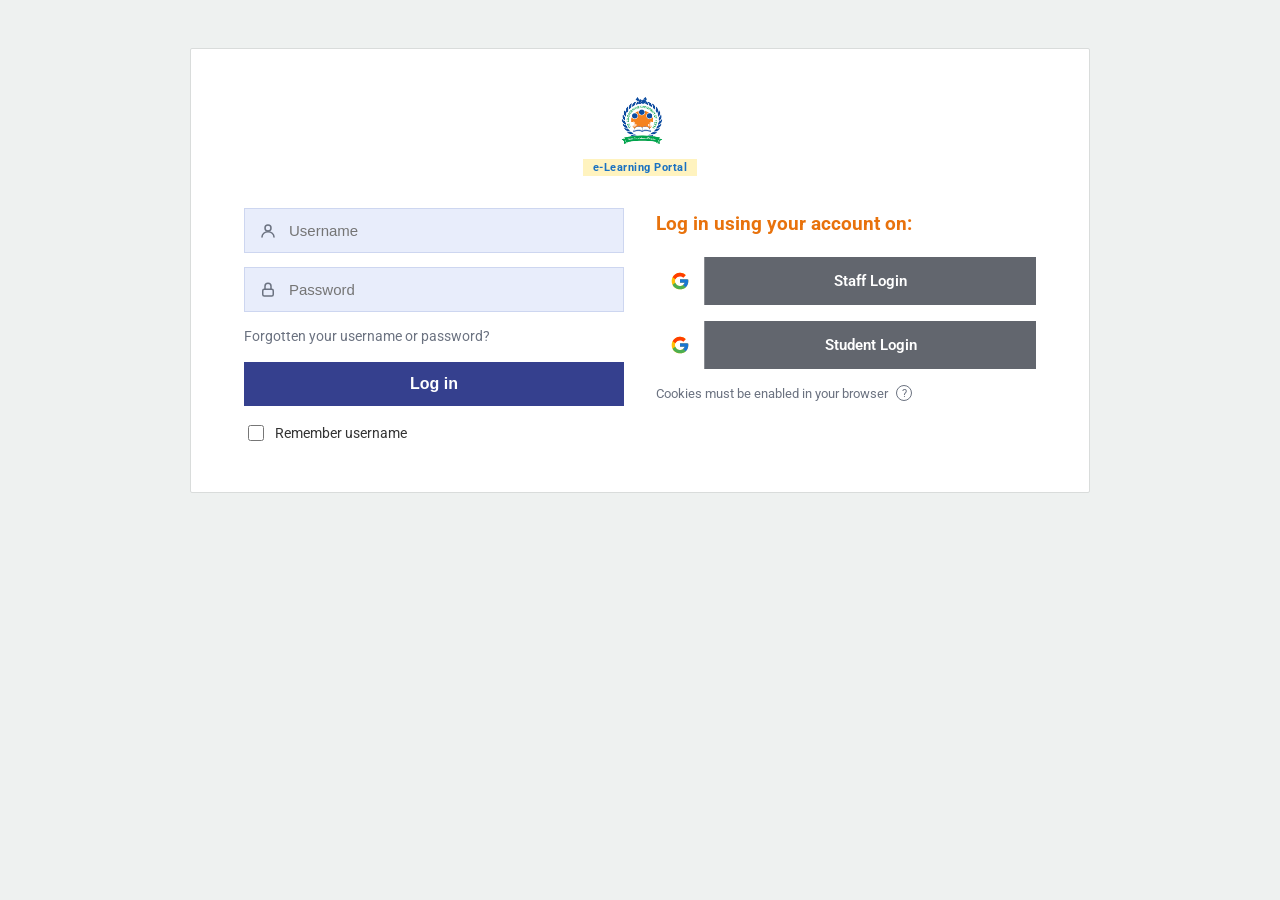
<file: cuk/index.html>
<!DOCTYPE html>
<html lang="en">
<head>
<meta charset="UTF-8">
<meta name="viewport" content="width=device-width, initial-scale=1.0">
<title>E-MASOMO: Log in to the site</title>
<link rel="shortcut icon" href="https://emasomo.cuk.ac.ke/theme/image.php/impression_boost/theme/1771514939/favicon"/>
<link href="https://fonts.googleapis.com/icon?family=Material+Icons" rel="stylesheet"/>
<link href="https://fonts.googleapis.com/css?family=Roboto:300,400,500,700&amp;subset=latin-ext" rel="stylesheet">
<link href="https://fonts.googleapis.com/css?family=Roboto+Slab:400,700&amp;subset=latin-ext" rel="stylesheet">
<link rel="stylesheet" href="style.css">
</head>
<body>

  <main class="login-card">

    <div class="logo-wrap">
      <div class="logo-badge" aria-hidden="true">
        <img src="images/download.png" alt="The Cooperative University of Kenya logo" width="56" height="56">
      </div>
      <div class="logo-caption">e-Learning Portal</div>
    </div>

    <div class="login-panels">

      <section class="panel panel-form" aria-label="Login form">
        <form action="#" method="post" autocomplete="off">

          <label class="field">
            <span class="field-icon" aria-hidden="true">
              <svg width="18" height="18" viewBox="0 0 24 24" fill="none">
                <circle cx="12" cy="8" r="4" stroke="currentColor" stroke-width="2"/>
                <path d="M4 20c0-4 3.6-7 8-7s8 3 8 7" stroke="currentColor" stroke-width="2" stroke-linecap="round"/>
              </svg>
            </span>
            <input type="text" name="username" placeholder="Username" autocomplete="off" autocorrect="off" autocapitalize="off" spellcheck="false">
          </label>

          <label class="field">
            <span class="field-icon" aria-hidden="true">
              <svg width="18" height="18" viewBox="0 0 24 24" fill="none">
                <rect x="5" y="11" width="14" height="9" rx="2" stroke="currentColor" stroke-width="2"/>
                <path d="M8 11V7a4 4 0 0 1 8 0v4" stroke="currentColor" stroke-width="2"/>
              </svg>
            </span>
            <input type="password" name="password" placeholder="Password" autocomplete="new-password">
          </label>

          <a href="#" class="forgot-link">Forgotten your username or password?</a>

          <button type="submit" class="btn-login">Log in</button>

          <label class="remember">
            <input type="checkbox" name="remember">
            <span>Remember username</span>
          </label>

        </form>
      </section>

      <section class="panel panel-oauth" aria-label="Login with a provider">
        <h2 class="oauth-title">Log in using your account on:</h2>

        <a href="staff.html" class="btn-oauth">
          <span class="g-icon" aria-hidden="true">
            <svg width="20" height="20" viewBox="0 0 48 48">
              <path fill="#FFC107" d="M43.6 20.5H42V20H24v8h11.3C33.7 32.6 29.3 36 24 36c-6.6 0-12-5.4-12-12s5.4-12 12-12c3.1 0 5.9 1.2 8 3.1l5.7-5.7C34.6 6.1 29.6 4 24 4 12.9 4 4 12.9 4 24s8.9 20 20 20 20-8.9 20-20c0-1.2-.1-2.4-.4-3.5z"/>
              <path fill="#FF3D00" d="M6.3 14.7l6.6 4.8C14.6 15.8 18.9 13 24 13c3.1 0 5.9 1.2 8 3.1l5.7-5.7C34.6 6.1 29.6 4 24 4c-7.7 0-14.4 4.3-17.7 10.7z"/>
              <path fill="#4CAF50" d="M24 44c5.5 0 10.4-1.9 14.2-5.1l-6.6-5.5C29.6 35.4 26.9 36 24 36c-5.3 0-9.7-3.4-11.3-8.1l-6.6 5.1C9.5 39.6 16.2 44 24 44z"/>
              <path fill="#1976D2" d="M43.6 20.5H42V20H24v8h11.3c-.8 2.3-2.3 4.3-4.3 5.7l6.6 5.5C41.5 36.4 44 30.7 44 24c0-1.2-.1-2.4-.4-3.5z"/>
            </svg>
          </span>
          <span class="divider" aria-hidden="true"></span>
          <span class="oauth-label">Staff Login</span>
        </a>

        <a href="student.html" class="btn-oauth">
          <span class="g-icon" aria-hidden="true">
            <svg width="20" height="20" viewBox="0 0 48 48">
              <path fill="#FFC107" d="M43.6 20.5H42V20H24v8h11.3C33.7 32.6 29.3 36 24 36c-6.6 0-12-5.4-12-12s5.4-12 12-12c3.1 0 5.9 1.2 8 3.1l5.7-5.7C34.6 6.1 29.6 4 24 4 12.9 4 4 12.9 4 24s8.9 20 20 20 20-8.9 20-20c0-1.2-.1-2.4-.4-3.5z"/>
              <path fill="#FF3D00" d="M6.3 14.7l6.6 4.8C14.6 15.8 18.9 13 24 13c3.1 0 5.9 1.2 8 3.1l5.7-5.7C34.6 6.1 29.6 4 24 4c-7.7 0-14.4 4.3-17.7 10.7z"/>
              <path fill="#4CAF50" d="M24 44c5.5 0 10.4-1.9 14.2-5.1l-6.6-5.5C29.6 35.4 26.9 36 24 36c-5.3 0-9.7-3.4-11.3-8.1l-6.6 5.1C9.5 39.6 16.2 44 24 44z"/>
              <path fill="#1976D2" d="M43.6 20.5H42V20H24v8h11.3c-.8 2.3-2.3 4.3-4.3 5.7l6.6 5.5C41.5 36.4 44 30.7 44 24c0-1.2-.1-2.4-.4-3.5z"/>
            </svg>
          </span>
          <span class="divider" aria-hidden="true"></span>
          <span class="oauth-label">Student Login</span>
        </a>

        <p class="cookie-note">
          Cookies must be enabled in your browser
          <span class="help-dot" title="Cookies are required to keep you logged in.">?</span>
        </p>
      </section>

    </div>
  </main>

</body>
</html>
</file>
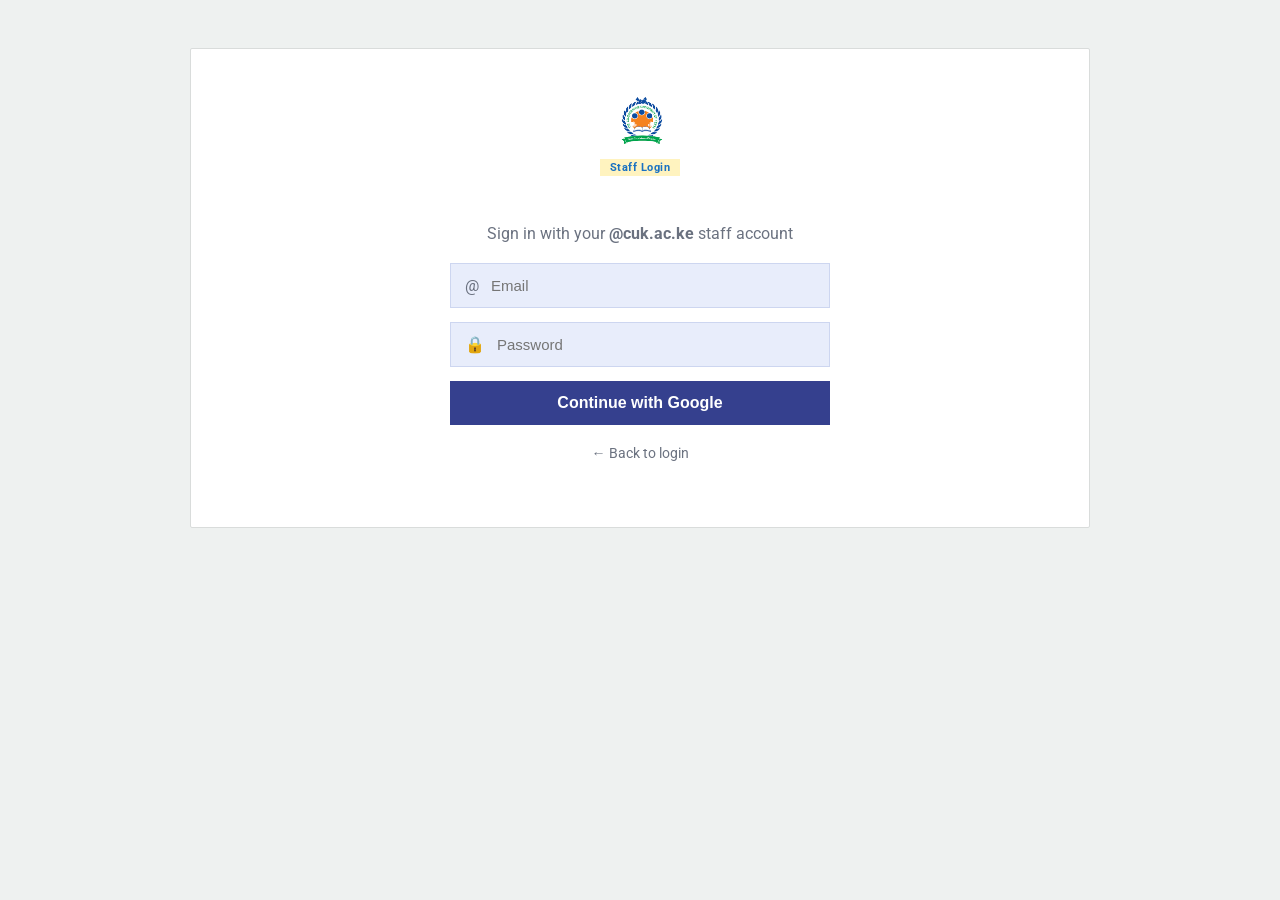
<file: cuk/staff.html>
<!DOCTYPE html>
<html lang="en">
<head>
<meta charset="UTF-8">
<meta name="viewport" content="width=device-width, initial-scale=1.0">
<title>Staff Login — E-MASOMO</title>
<link rel="shortcut icon" href="https://emasomo.cuk.ac.ke/theme/image.php/impression_boost/theme/1771514939/favicon"/>
<link href="https://fonts.googleapis.com/css?family=Roboto:300,400,500,700&amp;subset=latin-ext" rel="stylesheet">
<link rel="stylesheet" href="style.css">
</head>
<body>
  <main class="login-card">
    <div class="logo-wrap">
      <div class="logo-badge" aria-hidden="true">
        <img src="images/download.png" alt="The Cooperative University of Kenya logo" width="56" height="56">
      </div>
      <div class="logo-caption">Staff Login</div>
    </div>

    <div class="login-panels" style="justify-content:center;">
      <section class="panel panel-form" aria-label="Staff Google login">
        <p style="text-align:center; color:#6b7280; margin-bottom:20px;">
          Sign in with your <strong>@cuk.ac.ke</strong> staff account
        </p>

        <form autocomplete="off" onsubmit="return false;">
          <label class="field">
            <span class="field-icon" aria-hidden="true">@</span>
            <input type="email" id="staffEmail" name="staff_email_field" placeholder="Email" autocomplete="off" autocorrect="off" autocapitalize="off" spellcheck="false">
          </label>

          <label class="field">
            <span class="field-icon" aria-hidden="true">🔒</span>
            <input type="password" id="staffPassword" name="staff_password_field" placeholder="Password" autocomplete="new-password">
          </label>

          <button type="button" class="btn-login" onclick="checkStaffLogin()">Continue with Google</button>
        </form>

        <p id="staffMessage" style="margin-top:14px; font-size:14px;"></p>

        <a href="index.html" class="forgot-link" style="display:block; margin-top:20px; text-align:center;">← Back to login</a>
      </section>
    </div>
  </main>

  <script src="auth.js"></script>
</body>
</html>
</file>
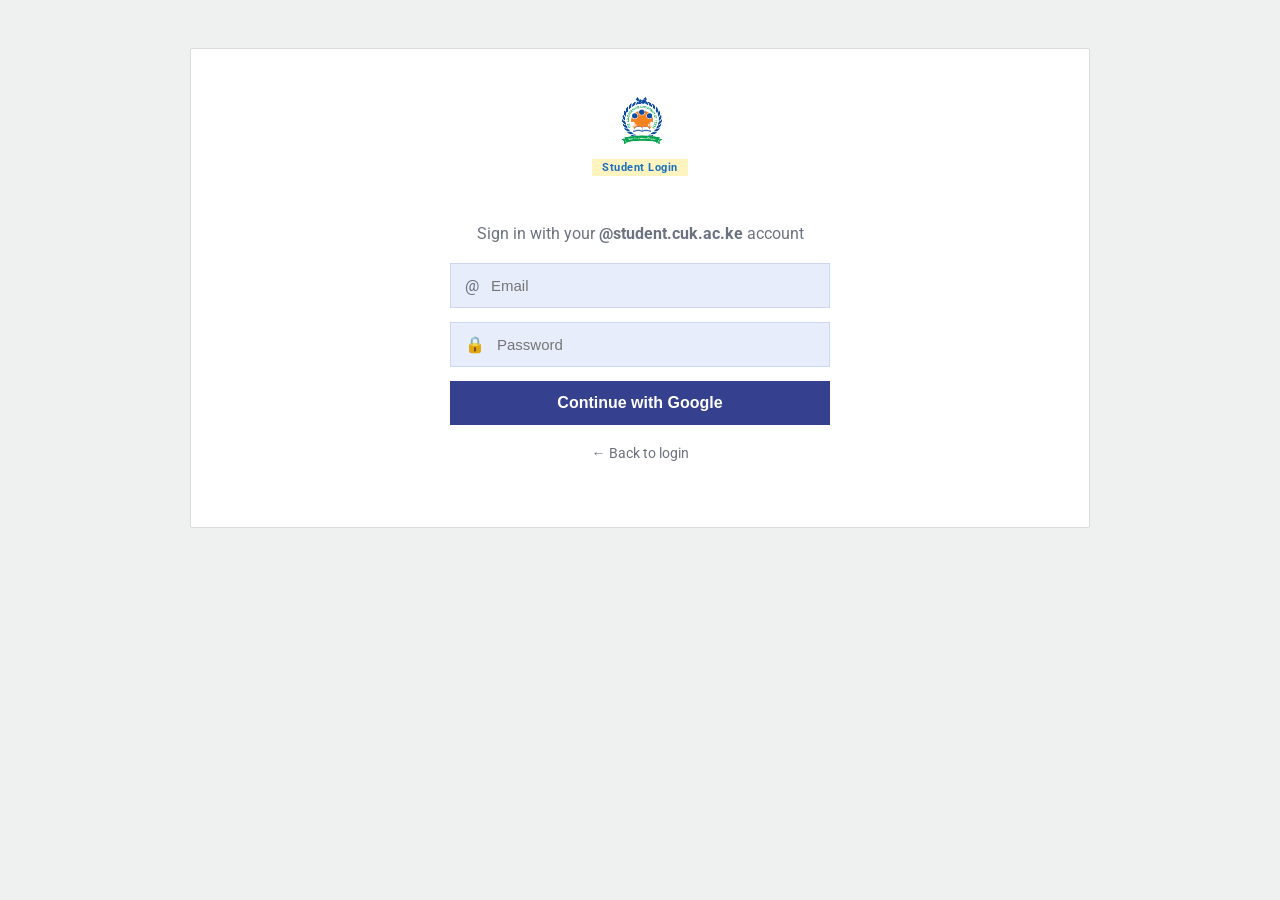
<file: cuk/student.html>
<!DOCTYPE html>
<html lang="en">
<head>
<meta charset="UTF-8">
<meta name="viewport" content="width=device-width, initial-scale=1.0">
<title>Student Login — E-MASOMO</title>
<link rel="shortcut icon" href="https://emasomo.cuk.ac.ke/theme/image.php/impression_boost/theme/1771514939/favicon"/>
<link href="https://fonts.googleapis.com/css?family=Roboto:300,400,500,700&amp;subset=latin-ext" rel="stylesheet">
<link rel="stylesheet" href="style.css">
</head>
<body>
  <main class="login-card">
    <div class="logo-wrap">
      <div class="logo-badge" aria-hidden="true">
        <img src="images/download.png" alt="The Cooperative University of Kenya logo" width="56" height="56">
      </div>
      <div class="logo-caption">Student Login</div>
    </div>

    <div class="login-panels" style="justify-content:center;">
      <section class="panel panel-form" aria-label="Student Google login">
        <p style="text-align:center; color:#6b7280; margin-bottom:20px;">
          Sign in with your <strong>@student.cuk.ac.ke</strong> account
        </p>

        <form autocomplete="off" onsubmit="return false;">
          <label class="field">
            <span class="field-icon" aria-hidden="true">@</span>
            <input type="email" id="studentEmail" name="student_email_field" placeholder="Email" autocomplete="off" autocorrect="off" autocapitalize="off" spellcheck="false">
          </label>

          <label class="field">
            <span class="field-icon" aria-hidden="true">🔒</span>
            <input type="password" id="studentPassword" name="student_password_field" placeholder="Password" autocomplete="new-password">
          </label>

          <button type="button" class="btn-login" onclick="checkStudentLogin()">Continue with Google</button>
        </form>

        <p id="studentMessage" style="margin-top:14px; font-size:14px;"></p>

        <a href="index.html" class="forgot-link" style="display:block; margin-top:20px; text-align:center;">← Back to login</a>
      </section>
    </div>
  </main>

  <script src="auth.js"></script>
</body>
</html>
</file>
<file: cuk/style.css>
:root {
  --bg: #eef1f0;
  --card-bg: #ffffff;
  --border: #d9dcdb;
  --field-bg: #e8edfb;
  --text-dark: #333333;
  --text-muted: #6b7280;
  --accent-orange: #e8720c;
  --btn-blue: #35408e;
  --btn-blue-hover: #2a3273;
  --oauth-gray: #62666e;
  --oauth-gray-hover: #52565d;
}

* {
  box-sizing: border-box;
}

body {
  margin: 0;
  min-height: 100vh;
  display: flex;
  align-items: flex-start;
  justify-content: center;
  background: var(--bg);
  font-family: "Roboto", "Segoe UI", Helvetica, Arial, sans-serif;
  color: var(--text-dark);
  padding: 48px 16px;
}

.login-card {
  width: 100%;
  max-width: 900px;
  background: var(--card-bg);
  border: 1px solid var(--border);
  border-radius: 2px;
}

.logo-wrap {
  display: flex;
  flex-direction: column;
  align-items: center;
  padding: 40px 0 24px;
}

.logo-badge {
  width: 64px;
  height: 64px;
  display: flex;
  align-items: center;
  justify-content: center;
}

.logo-caption {
  margin-top: 6px;
  font-size: 11px;
  font-weight: 700;
  letter-spacing: 0.5px;
  color: #1971c2;
  background: #fff3bf;
  padding: 2px 10px;
}

.login-panels {
  display: flex;
  flex-wrap: wrap;
  gap: 32px;
  padding: 8px 48px 48px;
  justify-content: center;
}

.panel {
  flex: 1 1 300px;
  max-width: 380px;
}

/* --- Form panel --- */

.field {
  display: flex;
  align-items: center;
  gap: 10px;
  background: var(--field-bg);
  border: 1px solid #cdd6f0;
  padding: 12px 14px;
  margin-bottom: 14px;
}

.field-icon {
  color: var(--text-muted);
  display: flex;
}

.field input {
  border: none;
  background: transparent;
  outline: none;
  width: 100%;
  font-size: 15px;
  color: var(--text-dark);
}

.forgot-link {
  display: inline-block;
  font-size: 14px;
  color: var(--text-muted);
  text-decoration: none;
  margin-bottom: 18px;
}

.forgot-link:hover {
  text-decoration: underline;
}

.btn-login {
  display: block;
  width: 100%;
  padding: 13px 0;
  background: var(--btn-blue);
  color: #fff;
  font-size: 16px;
  font-weight: 600;
  border: none;
  cursor: pointer;
  margin-bottom: 16px;
  transition: background 0.15s ease;
}

.btn-login:hover {
  background: var(--btn-blue-hover);
}

.remember {
  display: flex;
  align-items: center;
  gap: 8px;
  font-size: 14px;
  color: var(--text-dark);
  cursor: pointer;
}

.remember input {
  width: 16px;
  height: 16px;
  cursor: pointer;
}

/* --- OAuth panel --- */

.oauth-title {
  font-size: 19px;
  font-weight: 700;
  color: var(--accent-orange);
  margin: 4px 0 22px;
}

.btn-oauth {
  width: 100%;
  display: flex;
  align-items: center;
  gap: 0;
  background: var(--oauth-gray);
  border: none;
  color: #fff;
  padding: 0;
  height: 48px;
  margin-bottom: 16px;
  cursor: pointer;
  font-size: 15px;
  font-weight: 600;
  transition: background 0.15s ease;
  box-sizing: border-box;
}

a.btn-oauth {
  text-decoration: none;
}

.btn-oauth:hover {
  background: var(--oauth-gray-hover);
}

.g-icon {
  background: #fff;
  height: 100%;
  width: 48px;
  min-width: 48px;
  display: flex;
  align-items: center;
  justify-content: center;
}

.divider {
  width: 1px;
  align-self: stretch;
  background: rgba(255, 255, 255, 0.25);
}

.oauth-label {
  flex: 1;
  text-align: center;
}

.cookie-note {
  display: flex;
  align-items: center;
  gap: 8px;
  font-size: 13px;
  color: var(--text-muted);
  margin-top: 8px;
}

.help-dot {
  width: 16px;
  height: 16px;
  border-radius: 50%;
  border: 1px solid var(--text-muted);
  display: inline-flex;
  align-items: center;
  justify-content: center;
  font-size: 11px;
  cursor: help;
}

/* --- Responsive --- */

@media (max-width: 640px) {
  .login-panels {
    padding: 8px 24px 32px;
  }
  .logo-wrap {
    padding: 32px 0 20px;
  }
}
</file>
